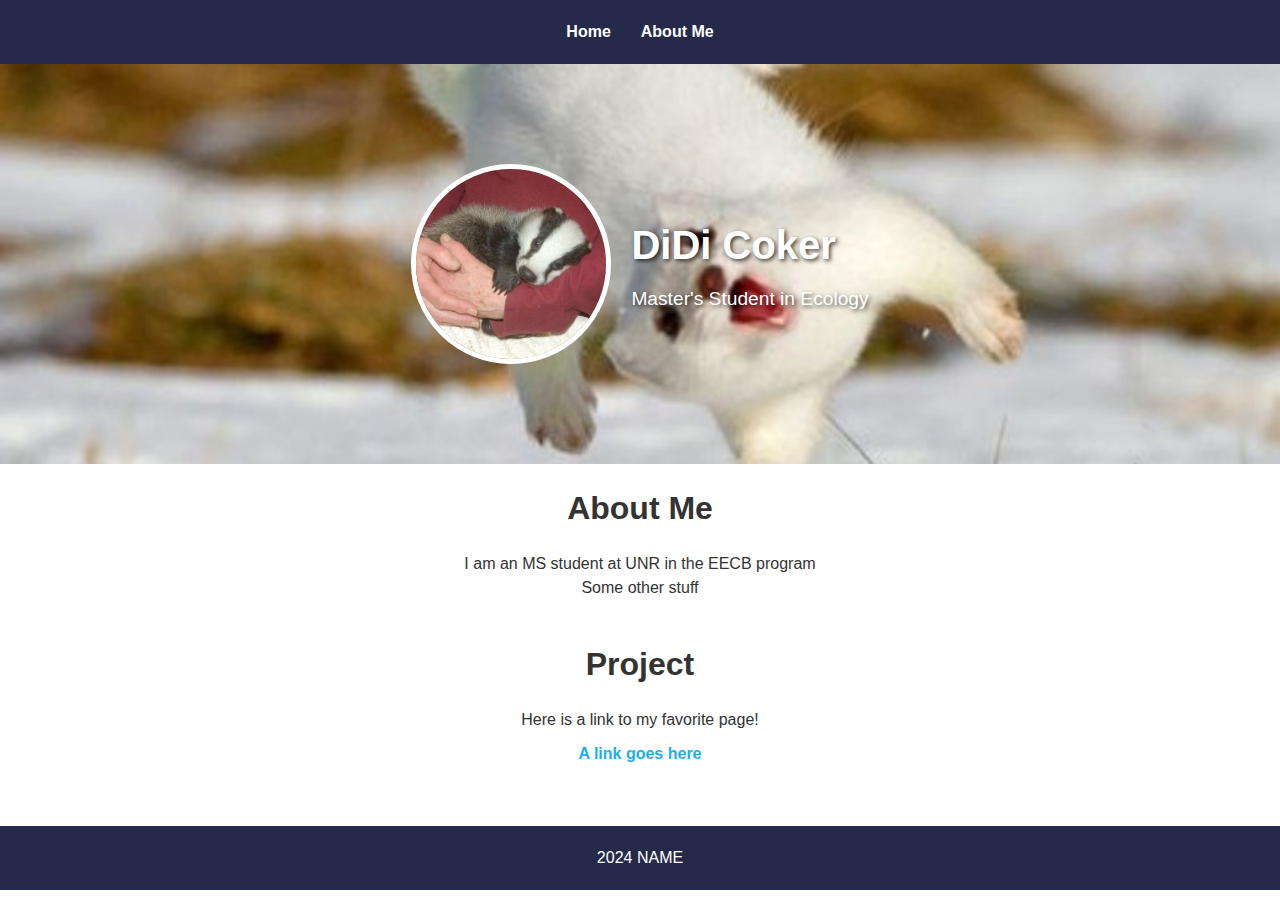
<file: index.html>
<!DOCTYPE html>
<html>
<head>
    <title>My Page</title>
    <link rel="stylesheet" href="style.css">
    <meta name="viewport" content="width=device-width, initial-scale=1.0">
</head>
<body>
    <header>
        <nav>
            <div class="menu-toggle" id="mobile-menu">
                <span class="bar"></span>
                <span class="bar"></span>
                <span class="bar"></span>
            </div>
            <ul class="nav-links" id="nav-links">
                <li><a href="index.html">Home</a></li>
                <li><a href="about.html">About Me</a></li>
            </ul>
        </nav>
    </header>
    <div class="hero">
        <div class="hero-content">
            <img src="me-1.jpg" alt="Image of Me">
            <div class="hero-text">
                <h1>DiDi Coker</h1>
                <p>Master's Student in Ecology</p>
            </div>
        </div>
    </div>
    <main>
        <section>
            <h2>About Me</h2>
            <p>
                I am an MS student at UNR in the EECB program
            </p>

            <p>
                Some other stuff
            </p>
                
        </section>
        <section>
            <h2>Project</h2>
            <p>
                Here is a link to my favorite page!
            </p>
            <ul>
                <li>
                    <a href="https://github.com">A link goes here</a>
                </li>
                
            </ul>
        </section>
    </main>
    <footer>
        <p>2024 NAME</p>
    </footer>
    <script src="script.js"></script>
</body>
</html>
</file>
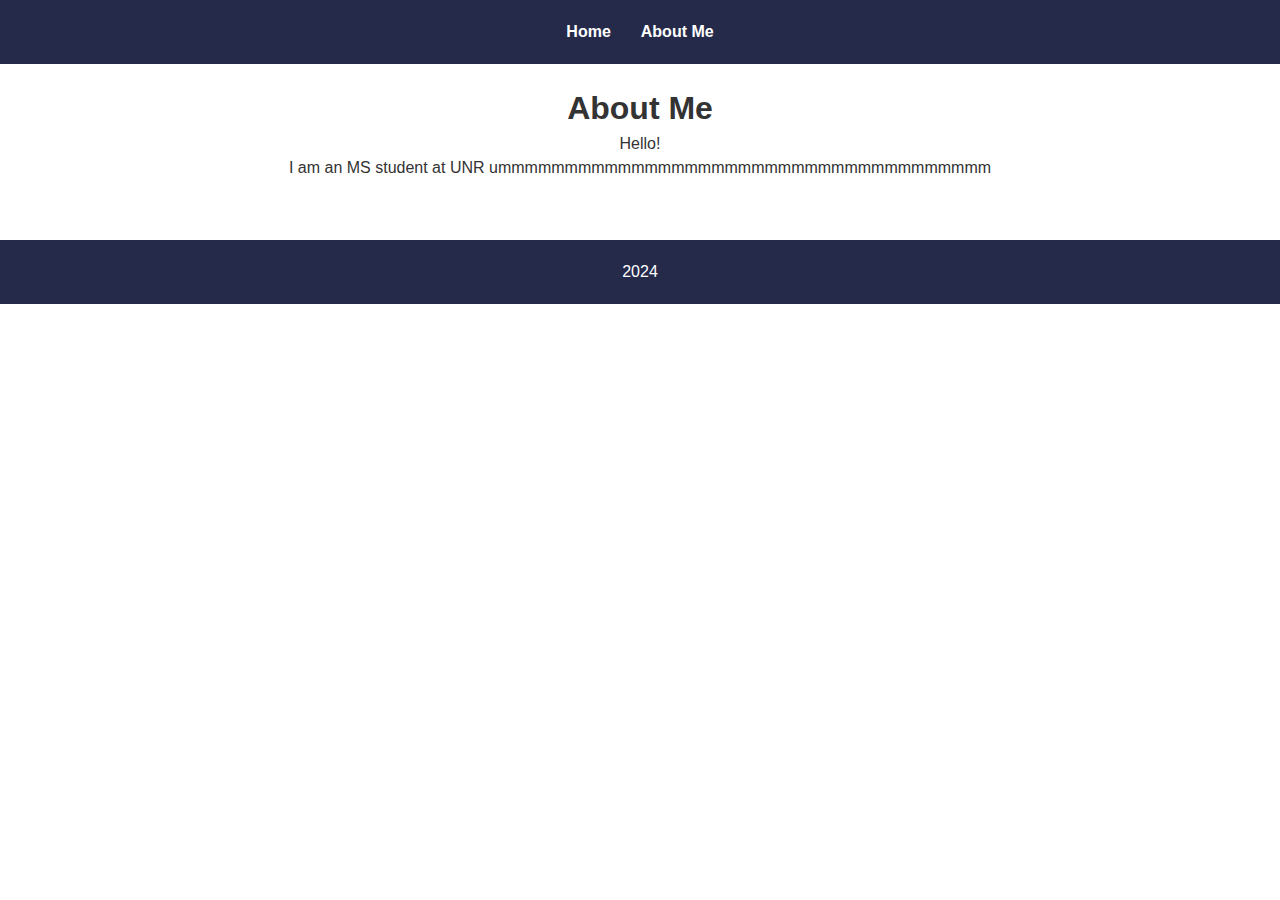
<file: about.html>
<!DOCTYPE html>
<html>
<head>
    <title>About Me</title>
    <link rel="stylesheet" href="style.css">
    <meta name="viewport" content="width=device-width, initial-scale=1.0">
</head>
<body>
    <header>
        <nav>
            <ul>
                <li><a href="index.html">Home</a></li>
                <li><a href="about.html">About Me</a></li>
            </ul>
        </nav>
    </header>

    <main>
        <section>
            <h1>About Me</h1>
            <p>
                Hello! 
            </p>
            <p>
                I am an MS student at UNR ummmmmmmmmmmmmmmmmmmmmmmmmmmmmmmmmmmmm
            </p>
        </section>
    </main>

    <footer>
        <p>2024</p>
    </footer>
</body>
</html>
</file>
<file: style.css>
/* General Reset and Global Styles */
*,
:after,
:before {
    box-sizing: border-box;
    margin: 0;
    padding: 0;
}

body {
    font-family: -apple-system, BlinkMacSystemFont, Segoe UI, Roboto, Helvetica Neue, Arial, Noto Sans, sans-serif, Apple Color Emoji, Segoe UI Emoji, Segoe UI Symbol, Noto Color Emoji;
    font-size: 1rem;
    font-weight: 400;
    line-height: 1.5;
    color: #333;
    background-color: #fff;
}

header {
    background-color: #262A4A;
    padding: 20px 0;
    position: relative;
}

nav {
    display: flex;
    justify-content: center;
    align-items: center;
}

nav .menu-toggle {
    display: none;
    flex-direction: column;
    cursor: pointer;
}

nav .menu-toggle .bar {
    height: 3px;
    width: 25px;
    background-color: #fff;
    margin: 4px 0;
}

nav ul {
    list-style: none;
    display: flex;
}

nav ul li {
    margin: 0 15px;
}

nav ul li a {
    color: #fff;
    text-decoration: none;
    font-weight: bold;
}

/* Hero Section */
.hero {
    background: url('my-background.jpg') no-repeat center center/cover;
    color: #fff;
    padding: 100px 20px;
}

.hero-content {
    display: flex;
    align-items: center;
    justify-content: center;
}

.hero img {
    border-radius: 50%;
    width: 200px; /* Increase the image size */
    height: 200px;
    object-fit: cover;
    object-position: top; /* Adjust to show more of the head */
    margin-right: 20px;
    border: 5px solid #fff; /* Add white border */
}

.hero-text {
    text-align: left;
}

.hero h1,
.hero p {
    text-shadow: 2px 2px 4px rgba(0, 0, 0, 0.7); /* Add black outline */
}

.hero h1 {
    font-size: 2.5rem;
    margin-bottom: 10px;
}

.hero p {
    font-size: 1.2rem;
}

main {
    padding: 20px;
}

section {
    margin-bottom: 40px;
    text-align: center;
}

section h2 {
    font-size: 2rem;
    margin-bottom: 20px;
    text-align: center;
}

section p {
    max-width: 800px;
    margin: 0 auto;
    text-align: center;
}

section ul {
    list-style: none;
    text-align: center;
    padding: 0;
}

section ul li {
    margin: 10px 0;
}

section ul li a {
    text-decoration: none;
    color: #1DAEEF;
    font-weight: bold;
}

footer {
    text-align: center;
    padding: 20px;
    background-color: #262A4A;
    color: #fff;
}

/* Responsive Styles */
@media (max-width: 768px) {
    .hero {
        text-align: center;
    }

    .hero-content {
        flex-direction: column;
    }

    .hero img {
        margin-right: 0;
        margin-bottom: 20px;
    }

    .hero h1 {
        font-size: 2rem;
    }

    .hero p {
        font-size: 1rem;
    }

    section h2 {
        font-size: 1.5rem;
    }

    nav {
        justify-content: space-between; /* Ensure the menu toggle is aligned to the right */
    }

    nav ul {
        flex-direction: column;
        position: absolute;
        top: 100%;
        left: 0;
        right: 0;
        background-color: #262A4A;
        display: none; /* Hide menu by default */
    }

    nav ul.showing {
        display: flex; /* Show menu when toggled */
    }

    nav .menu-toggle {
        display: flex;
    }
}
</file>
